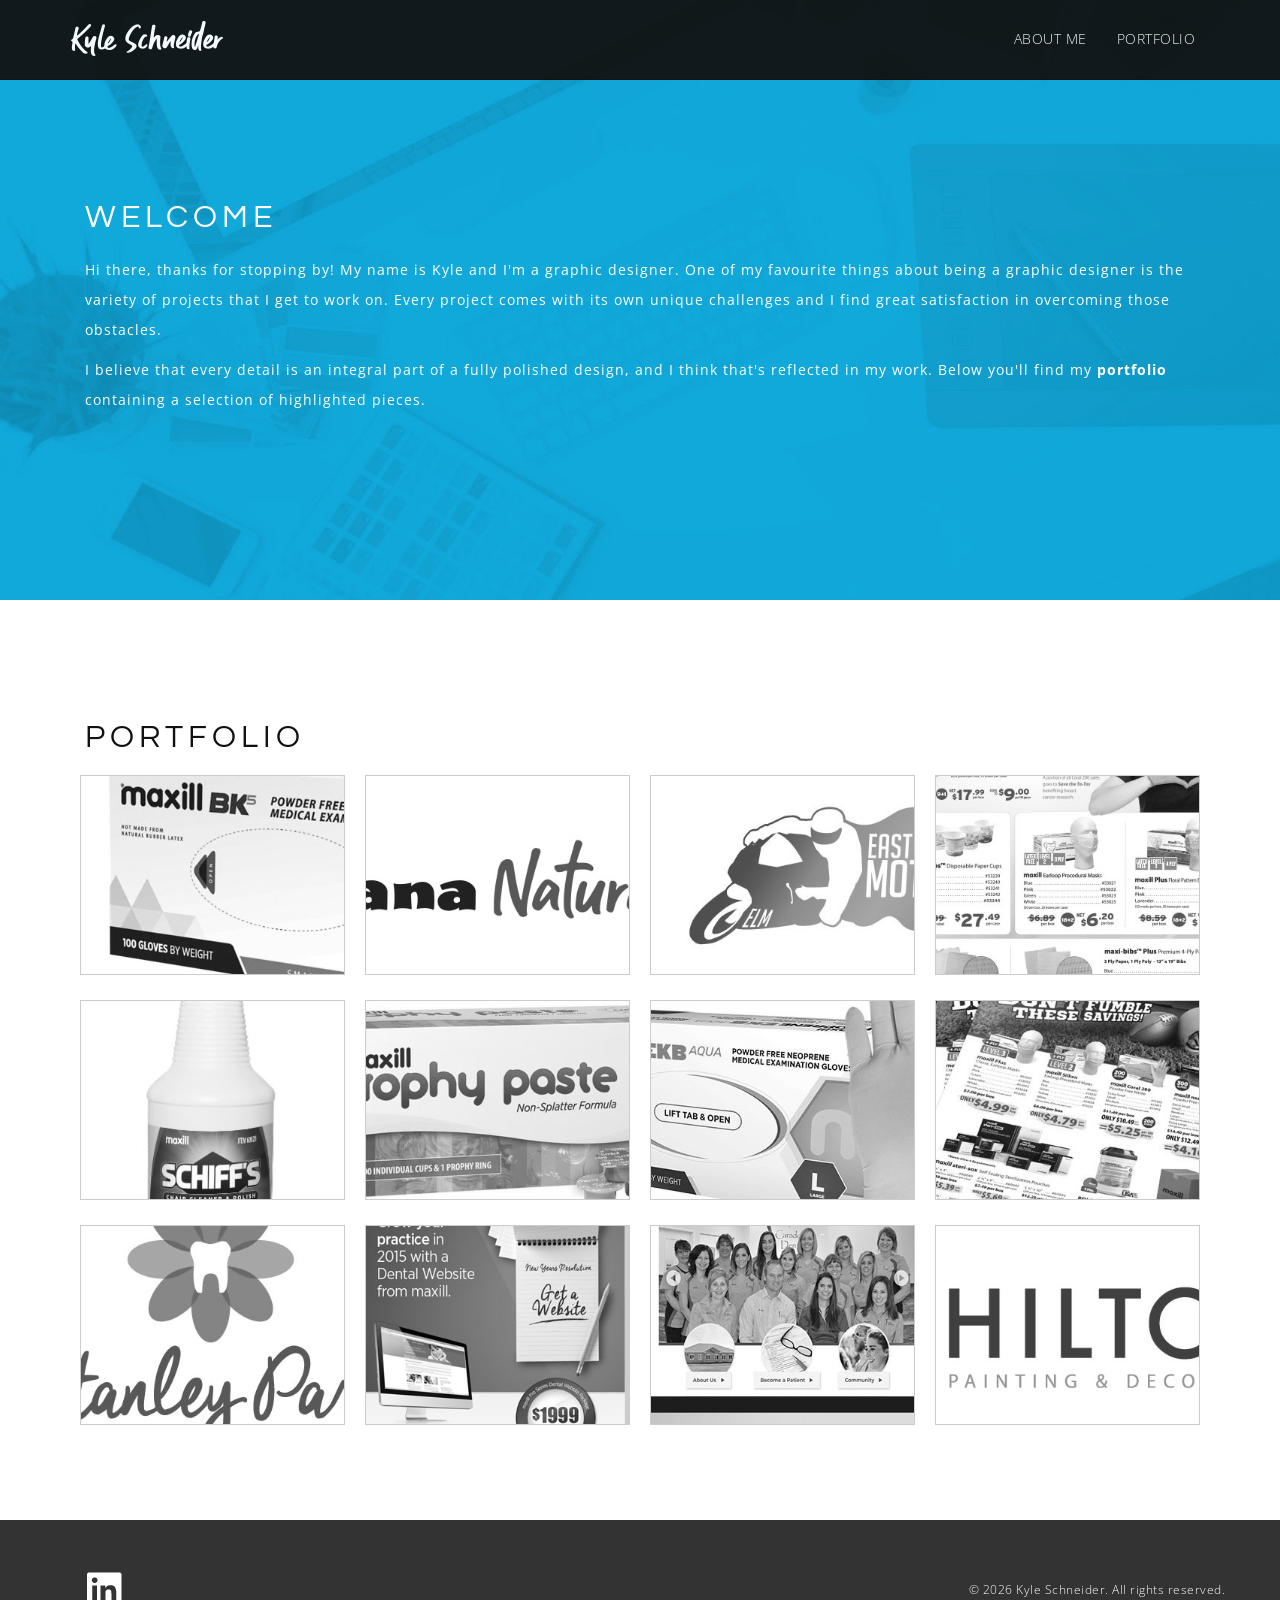
<file: index.html>
<!DOCTYPE html PUBLIC "-//W3C//DTD XHTML 1.0 Transitional//EN" "http://www.w3.org/TR/xhtml1/DTD/xhtml1-transitional.dtd">
<html lang="en" xmlns="http://www.w3.org/1999/xhtml">
  <head>
    <meta charset="utf-8">
    <meta http-equiv="X-UA-Compatible" content="IE=edge">
    <meta name="viewport" content="width=device-width, initial-scale=1">
    <!-- The above 3 meta tags *must* come first in the head; any other head content must come *after* these tags -->
    <meta name="description" content="">
    <meta name="author" content="">
    <meta name="theme-color" content="#0c99d5"/>
    <link rel="shortcut icon" href="favicon.ico">

    <title>Kyle Schneider | Graphic Designer</title>

    <link href="css/bootstrap.min.css" rel="stylesheet">
    <link href="css/main.css" rel="stylesheet">
    <!-- HTML5 shim and Respond.js for IE8 support of HTML5 elements and media queries -->
    <!--[if lt IE 9]>
      <script src="https://oss.maxcdn.com/html5shiv/3.7.2/html5shiv.min.js"></script>
      <script src="https://oss.maxcdn.com/respond/1.4.2/respond.min.js"></script>
    <![endif]-->
    <link href="css/lightbox.css" rel="stylesheet" />
    <link href='http://fonts.googleapis.com/css?family=Open+Sans:400,300,600' rel='stylesheet' type='text/css'>
    <link href='http://fonts.googleapis.com/css?family=Questrial' rel='stylesheet' type='text/css'>
    
</head>

  <body>
      <a id="about" style="padding-top:115px;"></a>
      <nav class="navbar navbar-inverse navbar-fixed-top cust-nav">
      <div class="container">
          <div class="navbar-header">
            <button type="button" class="navbar-toggle collapsed" data-toggle="collapse" data-target="#navbar" aria-expanded="false" aria-controls="navbar">
            <span class="sr-only">Toggle navigation</span>
            <span class="icon-bar"></span>
            <span class="icon-bar"></span>
            <span class="icon-bar"></span>
          </button>
          <a class="navbar-brand" href="http://www.krschneider.com"><div class="logo-container"><img src="images/kyleschneider-clear.png" alt="Kyle Schneider | Graphic Designer" style="max-height:100%; max-width:100%;"/></div></a>
        </div>
        <div id="navbar" class="collapse navbar-collapse">
          <ul class="nav navbar-nav cust-links">
            
            <li><a href="#about">ABOUT ME</a></li>
            <li><a href="#portfolio">PORTFOLIO</a></li>
            
          </ul>
        </div><!--/.nav-collapse -->
     </div>
    </nav> 

 
   <a id="about" class="anchorfix"></a>
   <div class="about-wrapper">
   <div class="container" style="padding-top:200px;">
   
       <div class="col-lg-12 body-copy about-links">
           <h1 class="about-links">WELCOME</h1>
           <p>Hi there, thanks for stopping by! My name is Kyle and I'm a graphic designer. One of my favourite things about being a graphic designer is the variety of projects that I get to work on. Every project comes with its own unique challenges and I find great satisfaction in overcoming those obstacles.</p>

           <p>I believe that every detail is an integral part of a fully polished design, and I think that's reflected in my work. Below you'll find my <a href="#portfolio">portfolio</a> containing a selection of highlighted pieces. <!--If you're interested in working with me, please feel free to send me a message through the <a href="#contact">contact form</a> below.--></p>
       </div>
   </div>
   </div>
      

      
      
   <a id="portfolio" class="anchorfix"></a>
   <div class="portfolio-wrapper">
   <div class="container" style="padding-top:0px;">
   <div class="col-lg-12 body-copy">
   <h1>PORTFOLIO</h1>
   <div class="row">
   <div class="col-sm-3 portfolio-image"><a href="portfolio/bk5.jpg" data-lightbox="port" data-title="bk5 Medical Glove Packaging"><div class="port1 portgrayscale"></div></a><a href="portfolio/bk5-dieline.jpg" data-lightbox="port" data-title="bk5 Medical Glove Packaging - Full Box Artwork"></a></div>
   <div class="col-sm-3 portfolio-image"><a href="portfolio/ipana-naturals.jpg" data-lightbox="port" data-title="ipana Naturals Bamboo Toothbrush Logo"><div class="port2 portgrayscale"></div></a></div>
   <div class="col-sm-3 portfolio-image"><a href="portfolio/elm.jpg" data-lightbox="port" data-title="East London Motorsports Logo"><div class="port3 portgrayscale"></div></a></div>
   <div class="col-sm-3 portfolio-image"><a href="portfolio/thinkpink.jpg" data-lightbox="port" data-title="Think Pink Flyer"><div class="port4 portgrayscale"></div></a><a href="portfolio/thinkpink-2.jpg" data-lightbox="port" data-title="Think Pink Flyer (Back)"></a></div>
   </div>
   <div class="row">
   <div class="col-sm-3 portfolio-image"><a href="portfolio/schiffs.jpg" data-lightbox="port" data-title="Schiff's Dental Chair Cleaner"><div class="port5 portgrayscale"></div></a><a href="portfolio/schiffs-full.jpg" data-lightbox="port" data-title="Schiff's Dental Chair Cleaner"></a></div>
   <div class="col-sm-3 portfolio-image"><a href="portfolio/prophypaste.jpg" data-lightbox="port" data-title="maxill Prophy Paste Packaging"><div class="port6 portgrayscale"></div></a></div>
   <div class="col-sm-3 portfolio-image"><a href="portfolio/ekb.jpg" data-lightbox="port" data-title="Neoprene EKB Medical Glove Packaging"><div class="port7 portgrayscale"></div></a><a href="portfolio/ekb-dieline.jpg" data-lightbox="port" data-title="Neoprene EKB Medical Glove Packaging - Full Box Artwork"></a></div>
   <div class="col-sm-3 portfolio-image"><a href="portfolio/gbflyer.jpg" data-lightbox="port" data-title="maxill Flyer"><div class="port8 portgrayscale"></div></a></div>
   </div>
   <div class="row">
   <div class="col-sm-3 portfolio-image"><a href="portfolio/stanleypark.jpg" data-lightbox="port" data-title="Stanley Park Dental Logo"><div class="port9 portgrayscale"></div></a></div>
   <div class="col-sm-3 portfolio-image"><a href="portfolio/eblast1.jpg" data-lightbox="port" data-title="maxill Email Marketing"><div class="port10 portgrayscale"></div></a><a href="portfolio/eblast2.jpg" data-lightbox="port" data-title="maxill Email Marketing"></a><a href="portfolio/eblast3.jpg" data-lightbox="port" data-title="maxill Email Marketing"></a></div>
   <div class="col-sm-3 portfolio-image"><a href="portfolio/caradoc.jpg" data-lightbox="port" data-title="Caradoc Dentistry Website"><div class="port11 portgrayscale"></div></a><a href="portfolio/caradoc-full.jpg" data-lightbox="port" data-title="Caradoc Dentistry Website"></a></div>
   <div class="col-sm-3 portfolio-image"><a href="portfolio/hilton.jpg" data-lightbox="port" data-title="Hilton Painting Logo"><div class="port12 portgrayscale"></div></a></div>
   </div>
   </div>
   </div>
   </div>
      
   
  <a id="contact" class="anchorfix"></a>
   <div class="contact-wrapper" style="min-height:0px; background:#333;">
   <div class="container" style="padding-top:0px;">

   
         <div class="footer-wrapper"> 
   <div class="container" style="padding-top:0px; padding-bottom:0px;"> 
   <div class="row" >
   <div class="col-lg-6"><div class="linkedin_icon"><a href="http://ca.linkedin.com/in/kylerichardschneider" target="_blank"><img src="images/clear_link.png" border="0" /></a></div></div>
   <div class="col-lg-6 copyright_text">&copy; 2026 Kyle Schneider. All rights reserved.</div>
   </div>
   </div>
   </div>
      
      
      </div>
	


    <script src="https://ajax.googleapis.com/ajax/libs/jquery/1.11.2/jquery.min.js"></script>
    <script src="js/bootstrap.min.js"></script>
    <!-- IE10 viewport hack for Surface/desktop Windows 8 bug -->
    <script src="js/ie10-viewport-bug-workaround.js"></script>
    <script src="js/smoothscroll.js"></script>
    <script src="js/lightbox.js"></script>
    </body>
</html>
</file>
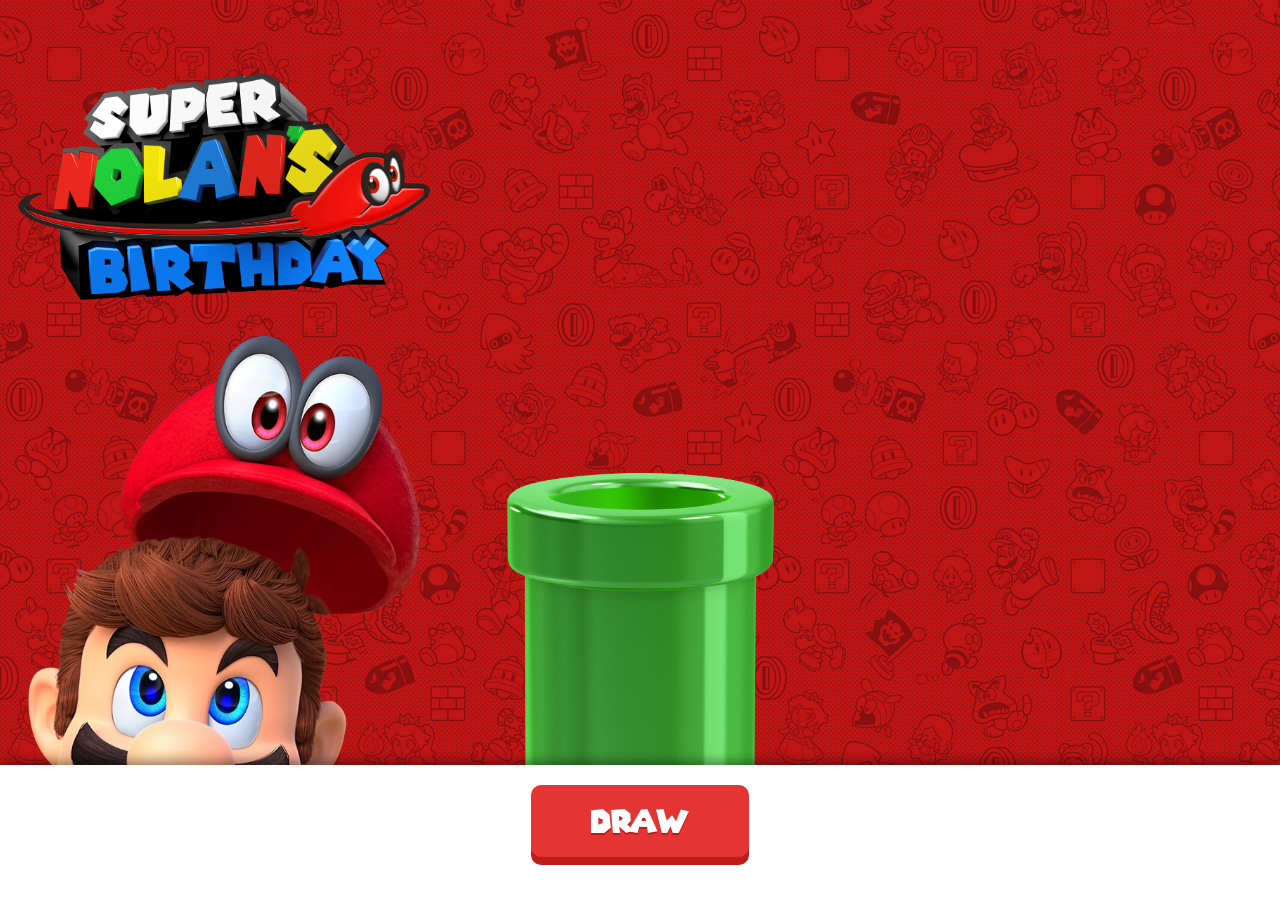
<file: bingo/SUPER-MARIO-BINGO.html>
<!DOCTYPE html>
<html lang="en">
<head>
  <meta charset="UTF-8">
  <meta http-equiv="X-UA-Compatible" content="IE=edge">
  <meta name="viewport" content="width=device-width, initial-scale=1.0">
  <title>SUPER MARIO BINGO!</title>
  <style>
    @font-face {
    font-family: marioFont;
    src: url(./fonts/SuperMario256.ttf);
    }

    body {
        background: url(./imgs/Stamp_BG.webp) #c01616;
        background-blend-mode: multiply;
        background-repeat: repeat;
        margin: 0;
    }

    #outer-wrap {
        width: 100%;
        height: 100vh;
        display: flex;
        flex-direction: column;
    }

    #stage-left {
        width: 35%;
        display: flex;
        justify-content: center;
    }

    #stage-center {
        width: 30%;
    }

    #stage-right {
        width: 35%;
    }

    #stage {
        width: 100%;
        height: 85vh;
        text-align: center;
        display: flex;
        flex-direction: row;
    }

    #draw-button {
        display: inline-block;
        padding: 20px 60px;
        margin: 20px auto;
        border-radius: 10px;
        text-align: center;
        font-family: marioFont;
        font-size: 32px;
        background-color: #e43434;
        color: #ffffff;
        filter: drop-shadow(0px 8px 0px rgb(190, 27, 27));
        text-shadow: 0px 2px 0px rgb(190, 27, 27);
        cursor: pointer;

    }

    #draw-button:hover {
        background: rgb(18, 137, 216);
        filter: drop-shadow(0px 8px 0px rgb(4, 107, 175)) drop-shadow(0px 0px 10px #1ccaff);
        text-shadow: 0px 2px 0px rgb(4, 107, 175);
    }

    #draw-button.disabled, #draw-button.disabled:hover {
        cursor: default;
        background-color: #eaeaea;
        color: #bcbcbc;
        filter: drop-shadow(0px 8px 0px rgb(226, 226, 226));
        text-shadow: 0px 2px 0px rgb(153, 153, 153);
    }

     


    #draw-active {
        display: flex;
        flex-direction: column;
        justify-content: end;
        height: 100%;
        align-items: center;
        overflow: hidden;
    }

    .ball {
        width: 50%;
        aspect-ratio: 1/1;
        border-radius: 100%;
        background-size: 100% 100%;
        background-position: 0px 0px;
        background-image: radial-gradient(100% 120% at 38% 41%, #fafafa 19%, rgb(218, 218, 218) 70%);
        border: 2px solid #ffffff;
        font-family: marioFont;
        font-size: 99px;
        color: #af1111;
        text-shadow: 0px 3px 1px #b9b9b9;
        display: flex;
        justify-content: center;
        align-items: center;
        order: 1;
    }

    #pipe {
        display: flex;
        justify-content: center;
        margin-bottom: -50%;
        order: 2;
    }
    #pipe > img {
        width: 70%;
    }

    #draw-history {
        padding: 50px;
        display: flex;
        flex-wrap: wrap;
        align-items: start;
        justify-content: flex-start;
    }

    .draw-history-ball {
        width: 10%;
        aspect-ratio: 1/1;
        border-radius: 100%;
        background-size: 100% 100%;
        background-position: 0px 0px;
        background-image: radial-gradient(100% 120% at 38% 41%, #fafafa 19%, rgb(218, 218, 218) 70%);
        border: 2px solid #d31d1d;
        font-family: marioFont;
        font-size: 23px;
        color: #af1111;
        text-shadow: 0px 3px 1px #b9b9b9;
        display: flex;
        justify-content: center;
        align-items: center;
        animation-name: ballhistory;
        animation-duration: 1.75s;
        margin: 5px;

    }

    #bottom-bar {
        background-color: #ffffff;
        filter: drop-shadow(0px -5px 5px #00000055);
        height: 15vh;
        text-align: center;
    }

    .balldrawn {
        animation-name: ballpop;
        animation-duration: 1s;
        
    }

    @keyframes ballpop {
        0% {transform: translateY(80%) scale(0) ; filter: opacity(0);}
        20% {filter: opacity(0);}
        100% {transform: opacity(1) translateY(0%) scale(1) ; filter: opacity(1);}
    }

    @keyframes ballhistory {
        0% {filter: opacity(0);}
        80% {filter: opacity(0);}
        100% {filter: opacity(1);}
    }
  </style>
</head>
<body>
    <div id="outer-wrap">
        <div id="stage">
            <div id="stage-left">
                    <img src="./imgs/super-nolan.png">
                
            </div>
            <div id="stage-center">
                <div id="draw-active">
                    
                    <div id="pipe">
                        <img src="./imgs/pipe.png">
                    </div>
                    
                </div>
            </div>
            <div id="stage-right">
                <div id="draw-history"></div>
            </div>
          </div>
        <div id="bottom-bar">
            <div id="draw-button">DRAW</div>
        </div>
    </div>
  

  <script type="text/javascript">
  
    const bingoBalls = [];
    const drawnBallsList = document.getElementById("drawn-balls");
    let ballElement = document.createElement("span");
    ballElement.classList.add("drawn-ball");
    for (let i = 1; i < 76; i++) {
      let letter = "";
      if (i >= 1 && i < 16) {
        letter = "M";
      } else if (i >= 16 && i < 31) {
        letter = "A";
      } else if (i >= 31 && i < 46) {
        letter = "R";
      } else if (i >= 46 && i < 61) {
        letter = "I";
      } else if (i >= 61 && i < 76) {
        letter = "O";
      }
      bingoBalls.push(letter + i);
    }

    function ballMaker(text){
        let newBall = document.createElement('div');
        newBall.innerText = text;
        newBall.classList.add('ball');
        newBall.classList.add('balldrawn');
        return newBall;
    }

    function ballHistoryMaker(text){
        let newBallHistory = document.createElement('div');
        newBallHistory.innerText = text;
        newBallHistory.classList.add('draw-history-ball');
        return newBallHistory;
    }

    function draw() {
        if (bingoBalls.length > 0) {
            let oldBall = document.querySelector('.ball.old-ball');
        console.log(oldBall);
        if (oldBall != null) {
            oldBall.remove();
        }
        let drawnBallIndex = Math.ceil(Math.random() * bingoBalls.length - 1);
        let drawnBall = "";
        drawnBall = bingoBalls.slice(drawnBallIndex, drawnBallIndex + 1);
        bingoBalls.splice(drawnBallIndex, 1);
        let tempBallElement = ballElement.cloneNode(true);
        let newBall = ballMaker(drawnBall);
        let drawActive = document.getElementById('draw-active');
        drawActive.appendChild(newBall);
        newBall.classList.add('old-ball');
        let drawHistory = document.getElementById('draw-history');
        let newBallHistory = ballHistoryMaker(drawnBall);
        drawHistory.appendChild(newBallHistory);
        } else {
            document.getElementById("draw-button").disable = true;
            document.getElementById("draw-button").classList.add('disabled');
        }
        
    }

    document.getElementById("draw-button").addEventListener("click", function () {
      draw();
    });
  </script>
</body>
</html>
</file>
<file: css/main.css>
@charset "UTF-8";
/* CSS Document */

body {
  padding-top: 50px;
}



h1 {
	font-family:'Questrial', sans-serif;
	font-weight:400;
	font-size:32px;
	letter-spacing:5px;
	color:#111111;
	margin:0px;
	margin-bottom:20px;
}

.body-copy {
	font-family:'Open Sans', sans-serif;
	color:#0c2239;
	font-weight:400;
	font-size:14px;
	letter-spacing:1px;
	line-height:30px;
}



.anchorfix {
    display: block;
    position: relative;
    top: 0px;
    visibility: hidden;
}


.about-wrapper {
    position: relative;
    top:-120px;
    width:100%;
    min-height:600px;
    background:url(../images/about-bg_blue.jpg) center no-repeat;
    background-size:cover;
    padding-bottom:70px;

}

.about-links {
        color:#FFFFFF;
}

.about-links a:link {
	color:#FFFFFF;
	text-decoration:none;
    font-weight: bold;
}

.about-links a:visited {
	color:#FFFFFF;
    font-weight: bold;
}

.about-links a:hover {
	color:#111111;
    font-weight: bold;
}

.about-links a:active {
	color:#FFFFFF;
    font-weight: bold;
}



	

.portfolio-wrapper {
  width:100%;
  min-height:500px;
  margin-top:0px;
}

.portfolio-image {
	min-height:150px;
	padding:0px 10px 0px 10px;
	margin-bottom:25px;
	
}

.experience-wrapper {
  width:100%;
  min-height:500px;
  background:url(../images/experience-bg.jpg) center no-repeat;
  background-size:cover;
  margin-top:0px;
  padding-bottom:70px;
}

.education-wrapper {
  width:100%;
  min-height:500px;
  margin-top:0px;
}

.contact-wrapper {
  width:100%;
  min-height:500px;
  background:url(../images/contact-bg.jpg) center no-repeat;
  background-size:cover;
  margin-top:70px;
  padding-bottom:5px;
}

.footer-wrapper {
    width:100%;
    margin-top:50px;
}

.success_message {
	line-height:50px;
	font-family:'Open Sans', Arial, Helvetica, sans-serif;
	font-size:14px;
	visibility:hidden;
}

.success_message a:link {
	text-decoration:none;
	font-weight:bold;
	color:#8a0404;
}

.form_row {
	position:relative;
	width:100%;
	min-height:50px;
	line-height:50px;
	padding:2px;
	font-family: 'Open Sans', Arial, Helvetica, sans-serif;
	font-size:14px;
	color:#F2F2F2;
	line-height:34px;
	text-align:right;
}


.form_input_contact {
	height:50px;
	width:100%;
	line-height:50px;
	background-color:#333333;
	background-color: rgba(3, 3, 3, 0.42);
	border:solid 1px #444444;
	font-family:'Open Sans', sans-serif;
	font-size:14px;
	color:#F2F2F2;
	padding:10px;
}

.form_input_company {
	height:50px;
	width:100%;
	line-height:50px;
	background-color:#333333;
	background-color: rgba(3, 3, 3, 0.42);
	border:solid 1px #444444;
	font-family:'Open Sans', sans-serif;
	font-size:14px;
	color:#F2F2F2;
	padding:10px;
}

.form_input_email {
	height:50px;
	width:100%;
	line-height:50px;
	background-color:#333333;
	background-color: rgba(3, 3, 3, 0.42);
	border:solid 1px #444444;
	font-family:'Open Sans', sans-serif;
	font-size:14px;
	color:#F2F2F2;
	padding:10px;
}

.form_input_multiline {
	position:relative;
	float:right;
	height:270px;
	line-height:16px;
	width:100%;
	background-color: rgba(3, 3, 3, 0.42);
	border:solid 1px #444444;
	font-family:'Open Sans', sans-serif;
	font-size:14px;
	color:#F2F2F2;
	margin-left:15px;
	padding-left:10px;
	padding-top:5px;
	background-blend-mode: multiply;
	
	
}

.antispam_field {
	visibility:hidden;
	display:none;
}

.form_input_antispam {
	height:0px;
	width:0px;
	visibility:hidden;
	
}


.submit_button {
	float:right;
	width:107px;
	height:28px;
	margin-top:15px;
	border:none;
	padding:0px;
	background-color:F2F2F2;
	color:#0c2239;
	font-family:'Open Sans', sans-serif;
	font-weight:600;
}

.submit_button:hover {
	background-color:#0c99d5;
	color:#FFFFFF;
}

.required_field {
	font-family: 'Open Sans', Arial, Helvetica, sans-serif;
	color:#F00;
	font-size:14px;
}

.contact_label {
	text-align:right;
}

.logo-container {
	width:360px;
	height:38px;
	margin-top:25px;
    background-image: url(../images/kyleschneider-sprite2.png);
    background-position: top;
    background-size: 100%;
    
}

.logo-container:hover {
    background-position: bottom;
    
}


.cust-nav {
    background-color:#111111;
    opacity: 0.95;
	min-height:90px;
    
	
}

.navbar-brand {
    padding: 0px;
}

.cust-links {
	font-family: 'Open Sans', sans-serif;
	font-weight:300;
	font-size:14px;
	color:#fae999;
	float:right;
	letter-spacing:0.5px;
	margin-top:10x;
}

/*.navbar-inverse{
    border-color: #0c99d5;
}*/

.navbar-inverse .navbar-nav > li > a {
  color: #FFFFFF;
}

.navbar-inverse .navbar-nav > li > a:hover,
.navbar-inverse .navbar-nav > li > a:focus {
  color: #0c99d5;
  background-color: transparent;
  
}


.twitter_icon {
	display:inline-block;
	background:url(../images/twitter_icon_sprite.png) left no-repeat;
	width:40px;
	height:40px;
	margin-right:20px;
	margin-bottom:10px;
}

.twitter_icon:hover {
	background-position:right;
}

.linkedin_icon {
	display:inline-block;
	background:url(../images/linkedin_icon_sprite.png) left no-repeat;
	width:40px;
	height:40px;
	margin-right:20px;
	margin-bottom:10px;
}

.linkedin_icon:hover {
	background-position:right;
}


.copyright_text {
	display:inline-block;
	color:#FFFFFF;
	font-family: 'Open Sans', sans-serif;
	font-weight:300;
	font-size:12px;
	height:40px;
	line-height:40px;
	text-align:right;
	letter-spacing:0.5px;
}

.navbar-inverse .navbar-toggle {
	border-color:#CCC;
}

.navbar-inverse .navbar-toggle:hover {
	background-color:#0c99d5;
}



.port1 {
	background:url(../portfolio/bk5.jpg) center left no-repeat;
	background-size:200%;
	min-height:200px;
	border:#ccc solid 1px;
}

.port2 {
	background:url(../portfolio/ipana-naturals.jpg) center no-repeat;
	background-size:200%;
	min-height:200px;
	border:#ccc solid 1px;
}

.port3 {
	background:url(../portfolio/elm.jpg) center left no-repeat;
	background-size:200%;
	min-height:200px;
	border:#ccc solid 1px;
}

.port4 {
	background:url(../portfolio/thinkpink.jpg) center no-repeat;
	background-size:200%;
	min-height:200px;
	border:#ccc solid 1px;
}

.port5 {
	background:url(../portfolio/schiffs.jpg) center no-repeat;
	background-size:200%;
	min-height:200px;
	border:#ccc solid 1px;
}

.port6 {
	background:url(../portfolio/prophypaste.jpg) center no-repeat;
	background-size:200%;
	min-height:200px;
	border:#ccc solid 1px;
}

.port7 {
	background:url(../portfolio/ekb.jpg) center no-repeat;
	background-size:200%;
	min-height:200px;
	border:#ccc solid 1px;
}

.port8 {
	background:url(../portfolio/gbflyer.jpg) center no-repeat;
	background-size:200%;
	min-height:200px;
	border:#ccc solid 1px;
}

.port9 {
	background:url(../portfolio/stanleypark.jpg) center no-repeat;
	background-size:200%;
	min-height:200px;
	border:#ccc solid 1px;
}

.port10 {
	background:url(../portfolio/eblast1.jpg) center no-repeat;
	background-size:200%;
	min-height:200px;
	border:#ccc solid 1px;
}

.port11 {
	background:url(../portfolio/caradoc.jpg) center no-repeat;
	background-size:200%;
	min-height:200px;
	border:#ccc solid 1px;
}

.port12 {
	background:url(../portfolio/hilton.jpg) center no-repeat;
	background-size:200%;
	min-height:200px;
	border:#ccc solid 1px;
}




.portgrayscale {
	background-color:#333333;
	background-blend-mode:luminosity;
	
}

.portgrayscale:hover {
	background-blend-mode:normal;
	
	
}

@media (min-width: 0px) {
	.logo-container {width:216px; height:22.8px; margin: 12px 15px;}
	.cust-nav {min-height:50px;}
	.cust-links {float:left;}
    .anchorfix {top: -40px;}
	.about-wrapper {margin-top:10px;}
	.contact_label {text-align:left;}
	.success_message {line-height:18px;padding-top:5px;}
	.portgrayscale {background-blend-mode:normal;}
}

@media (min-width: 400px) {
	.logo-container {width:270px; height:28.5px; margin: 10px 15px;}
	.cust-nav {min-height:50px;}
	.cust-links {float:left;}
    .anchorfix {top: -40px;}
	.about-wrapper {margin-top:10px;}
	.contact_label {text-align:left;}
	.success_message {line-height:50px;}
	.portgrayscale {background-blend-mode:normal;}
}

@media (min-width: 768px) {
	.logo-container {width:270px; height:28.5px; margin-top:10px;}
	.cust-nav {min-height:50px;}
	.cust-links {font-size:10px; margin-top:0px; float:right;}
    .anchorfix {top: -60px;}
	.about-wrapper {margin-top:30px;}
	.contact_label {text-align:right;}
	.success_message {line-height:50px;}
	.portgrayscale {background-blend-mode:luminosity;}
}

@media (min-width: 992px) {
	.logo-container {width:360px; height:38px; margin-top:20px;}
	.cust-nav {min-height:80px;}
	.cust-links {font-size:14px; margin-top:14px; float:right;}
    .anchorfix {top: -100px;}
	.about-wrapper {margin-top:70px;}
	.contact_label {text-align:right;}
	.success_message {line-height:50px;}
	.portgrayscale {background-blend-mode:luminosity;}
}

@media (min-width: 1200px) {
	.logo-container {width:360px; height:38px; margin-top:20px;}
	.cust-nav {min-height:80px;}
	.cust-links {font-size:14px; margin-top:14px; float:right;}
    .anchorfix {top: -100px;}
	.about-wrapper {margin-top:70px;}
	.contact_label {text-align:right;}
	.success_message {line-height:50px;}
	.portgrayscale {background-blend-mode:luminosity;}
}
</file>
